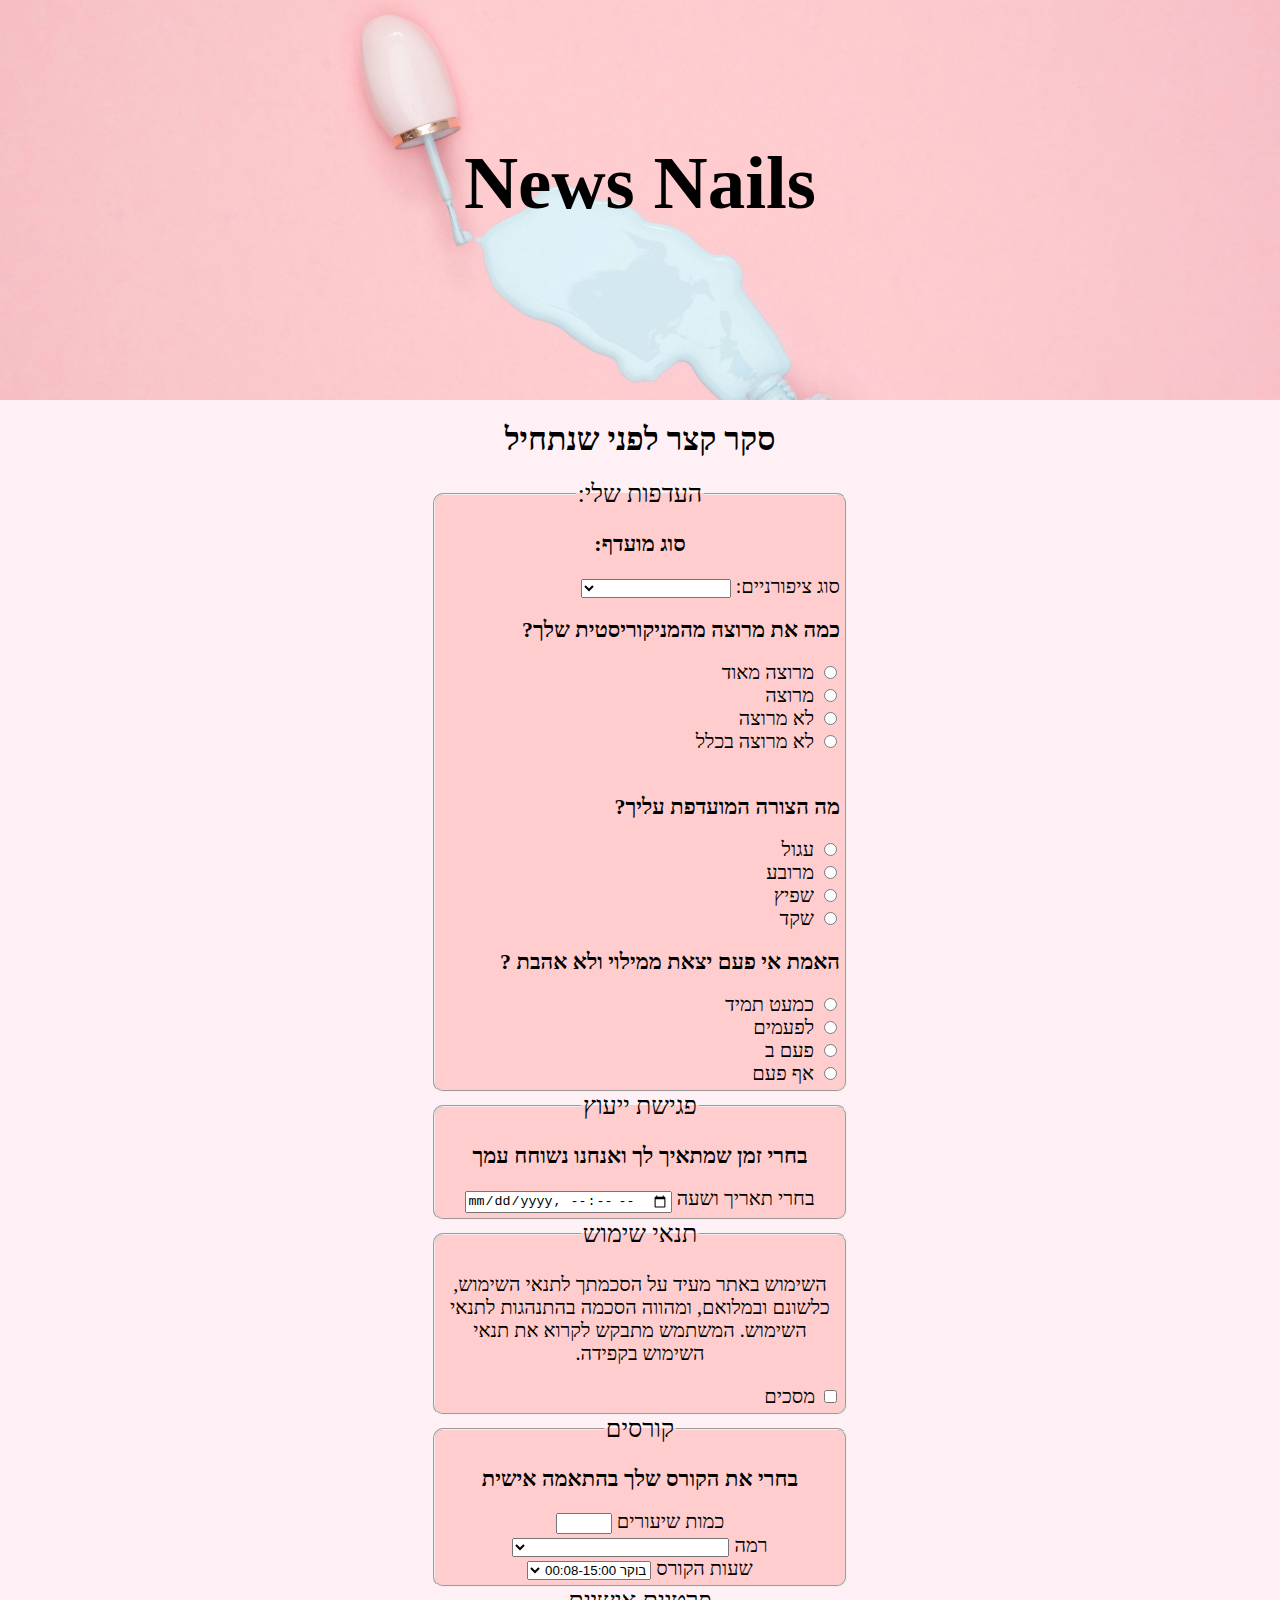
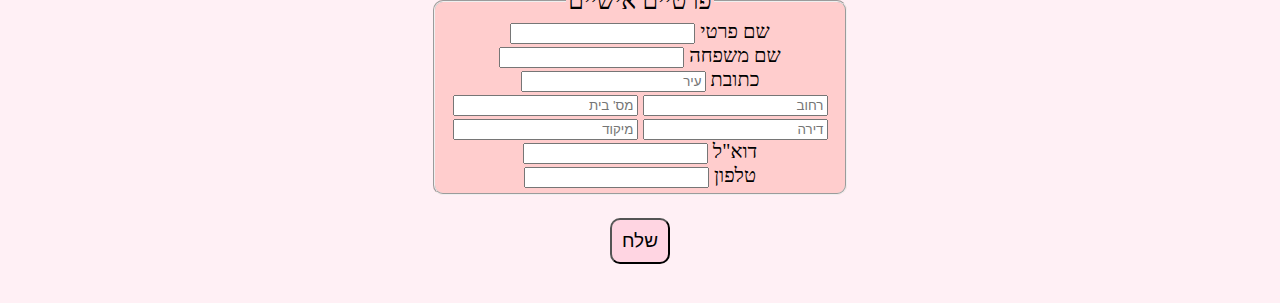
<file: index.html>
<!DOCTYPE html>
<html lang="en">

<head>
  <meta charset="UTF-8">
  <meta http-equiv="X-UA-Compatible" content="IE=edge">
  <meta name="viewport" content="width=device-width, initial-scale=1.0">
  <title>Document</title>
  <link rel="stylesheet" href="nails.css">
</head>

<body>
  <header style="background-image: url(images/logo4.jpg);background-size:cover ;height: 400px;;">

    <br><br><br><br><br>

    <h1 style="direction: ltr; font-family:Luxurious Roman;
        font-size: 75px;"> News Nails</h1>

  </header>
  <h1>
    סקר קצר לפני שנתחיל
  </h1>

  <form action="https://formspree.io/f/mayvqdjk" method="POST">

    <fieldset>
      <legend>העדפות שלי:</legend>
      <h2> סוג מועדף:</h2>
      <div class="dir">
        <label for="type">סוג ציפורניים:</label>
        <select name="type" id="type">
          <option value=""></option>
          <option value="akril"> בנייה באקריל </option>
          <option value="b.gel">בניה בגל </option>
          <option value="gel">לק גל</option>
          <option value="anatomi">לק גל עם מבנה אנטומי</option>
      </div>
      </select>
      <br>
      <h2>כמה את מרוצה מהמניקוריסטית שלך?</h2>
      <div class="dir">
        <input type="radio" id="first" name="radio" value="first">
        <label for="first"> מרוצה מאוד</label>
        <br>
        <input type="radio" id="second" name="radio" value="second">
        <label for="second"> מרוצה</label>
        <br>
        <input type="radio" id="three" name="radio" value="three">
        <label for="three">לא מרוצה</label>
        <br>
        <input type="radio" id="for" name="radio" value="four">
        <label for="for">לא מרוצה בכלל</label>
      </div>
      <br>
      <h2> מה הצורה המועדפת עליך?</h2>
      <div class="dir">
        <input type="radio" id="Round" name="Round">
        <label for="Round">עגול </label>
        <br>
        <input type="radio" id="square" name="square">
        <label for="square">מרובע </label>
        <br>
        <input type="radio" id="Stiletto" name="Stiletto">
        <label for="Stiletto">שפיץ </label>
        <br>
        <input type="radio" id="Round" name="Round">
        <label for="Round">שקד </label>
      </div>
      <h2>האמת אי פעם יצאת ממילוי ולא אהבת ?</h2>
      <div class="dir">
        <input type="radio" id="Round" name="Round">
        <label for="Round">כמעט תמיד </label>
        <br>
        <input type="radio" id="square" name="square">
        <label for="square">לפעמים </label>
        <br>
        <input type="radio" id="Stiletto" name="Stiletto">
        <label for="Stiletto">פעם ב </label>
        <br>
        <input type="radio" id="Round" name="Round">
        <label for="Round">אף פעם </label>
      </div>
    </fieldset>

    <fieldset>
      <legend>פגישת ייעוץ</legend>
      <h2> בחרי זמן שמתאיך לך ואנחנו נשוחח עמך</h2>
      <label for="meet"> בחרי תאריך ושעה</label>
      <input type="datetime-local" id="meet" name="meet">

    </fieldset>

    <fieldset>
      <legend>תנאי שימוש</legend>
      <p>
        השימוש באתר מעיד על הסכמתך לתנאי השימוש, כלשונם ובמלואם, ומהווה הסכמה בהתנהגות לתנאי השימוש. המשתמש מתבקש לקרוא
        את תנאי השימוש בקפידה.

      </p>
      <div class="dir">
        <input type="checkbox" id="check" name="check" value="check">
        <label for="check">מסכים </label>
      </div>
    </fieldset>
    <fieldset>
      <legend> קורסים</legend>
      <h2> בחרי את הקורס שלך בהתאמה אישית</h2>
      <label for="quantity">כמות שיעורים</label>
      <input type="number" id="quantity" name="quantity" min="0" max="24">
      <br>
      <label for="choice"> רמה</label>
      <select name="choice" id="choice">
        <option></option>
        <option>השתלמות למקצועיות-פוליגל</option>
        <option>השתלמות למקצועיות-אקריל</option>
        <option>השתלמות למקצועיות-מבנה אנטומי</option>
        <option>קורס מתחילות-מבנה אנטומי</option>
        <option>קורס מתחילות-בנייה באקריל</option>
        <option>קורס מתחילות-פוליגל</option>
        <option>השתלות קישוטים</option>
      </select>
      <br>
      <label for="number">שעות הקורס</label>
      <select name="number" id="number">
        <option>בוקר 00:08-15:00</option>
        <option>ערב 17:00-21:00</option>
      </select>
    </fieldset>
    <fieldset>
      <legend> פרטיים אישיים</legend>
      <label for="name">שם פרטי</label>
      <input type="text" id="name" name="name">
      <br>
      <label for="lname"> שם משפחה</label>
      <input type="text" id="lname" name="lname">
      <br>
      <label for="text"> כתובת</label>
      <input type="text" id="text1" name="text" placeholder="עיר">
      <input type="text" id="text2" name="text" placeholder="רחוב">
      <input type="text" id="text3" name="text" placeholder="מס' בית">
      <input type="text" id="text4" name="text" placeholder="דירה">
      <input type="text" id="text5" name="text" placeholder="מיקוד">
      <br>
      <label for="email"> דוא"ל</label>
      <input type="email" id="email" name="email">
      <br>
      <label for="phone"> טלפון</label>
      <input type="tel" id="phone" name="phone">


    </fieldset>
    <br>

    <input class="inputtol" type="submit" value="שלח">

  </form>
</body>

</html>
</file>
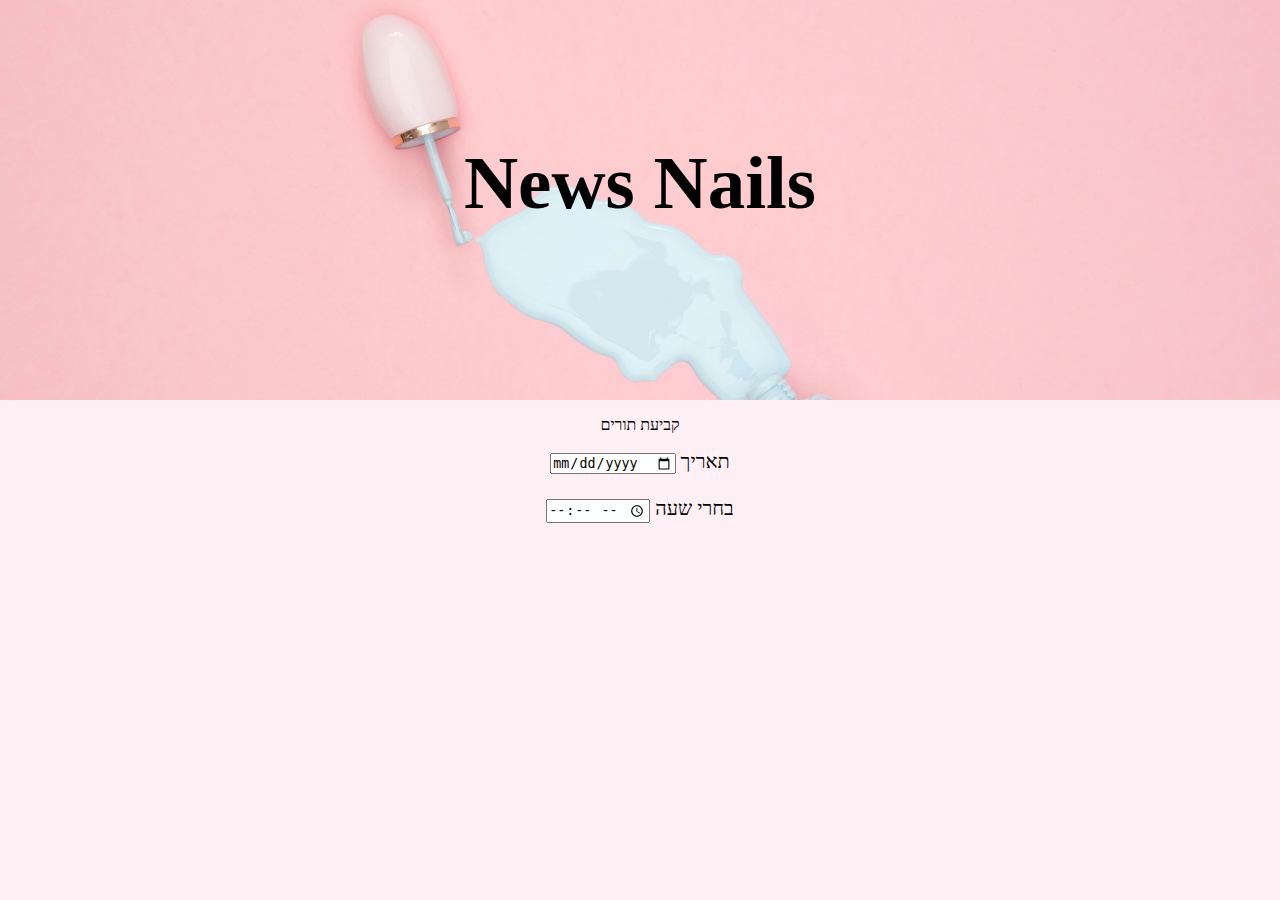
<file: national.html>
<!DOCTYPE html>
<html lang="en">

<head>
    <meta charset="UTF-8">
    <meta http-equiv="X-UA-Compatible" content="IE=edge">
    <meta name="viewport" content="width=device-width, initial-scale=1.0">
    <title>Document</title>
    <link rel="stylesheet" href="nails.css">
</head>

<body>
    <header style="background-image: url(images/logo4.jpg);background-size:cover ;height: 400px;;">

        <br><br><br><br><br>

        <h1 style="direction: ltr; font-family:Luxurious Roman;
        font-size: 75px;"> News Nails</h1>

    </header>
    <p>
        קביעת תורים
    </p>
    <form action="/action_page.php">
        <div>
            <label for="date"> תאריך</label>
            <input type="date" id="date" name="date">
        </div>
        <br>
        <div>
            <label for="appt">בחרי שעה</label>
            <input type="time" id="appt" name="appt">
        </div>
    </form>
</body>

</html>
</file>
<file: nails.css>
body {
  background-color: lavenderblush;
  direction: rtl;
  text-align: center;
  margin: 0;
  font-family: Georgia, "Times New Roman", Times, serif;
  color: rgb(0, 0, 0);
  margin-bottom: 40px;
}
fieldset {
    border-radius: 10px;
  width: 400px;
  margin-inline: auto;
  padding: 5px;
  background-color:rgb(255, 205, 205);

}
.dir {
    text-align: justify;
}
h2 {
    font-size: 22px;
}
legend {
    font-size: 25px;
}
form {
    font-size: 20px;
}
.inputtol {
  background-color:rgb(255, 213, 226) ;
  padding-left:40px ;
  padding-right:40px ;
  padding: 10px;
  border-radius: 10px;
  text-align: center;
  font-size: 19px;
  
}
/*
form {
  border: 3px solid rgb(228, 197, 185);
  border-radius: 10px;
  width: 250px;
  margin-left: 650px;
  margin-right: 650px;
  padding: 5px;
}
</file>
